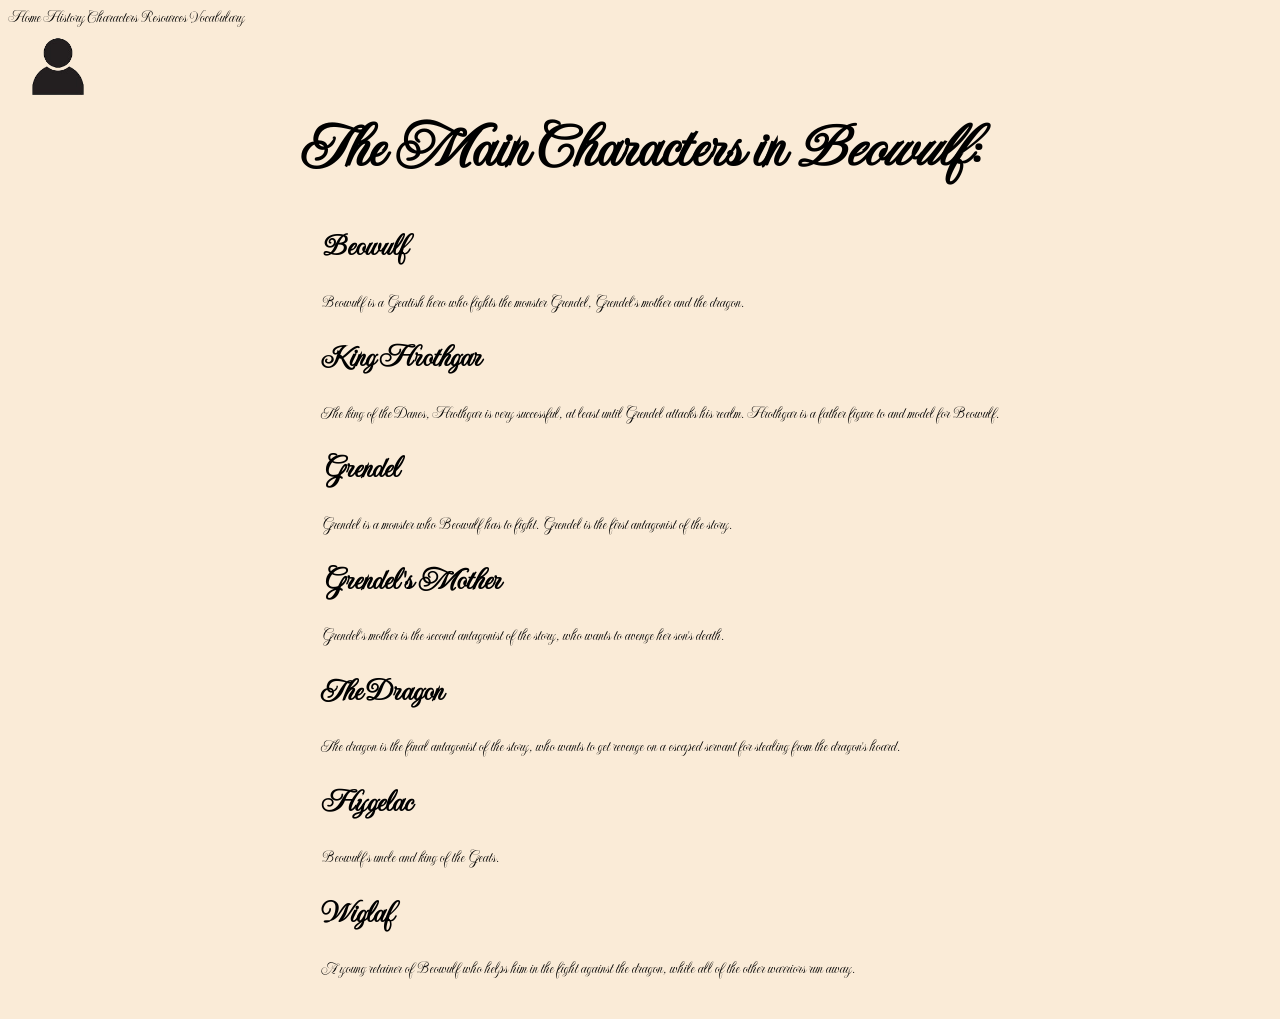
<file: Chars.html>
<!DOCTYPE html>
<html>
  <head>
    <meta charset="UTF-8">
    <title>Characters</title>
    <link href="style.css" rel="stylesheet" type="text/css" />
    <link href='https://fonts.googleapis.com/css?family=Imperial Script' rel='stylesheet'>
    <style>
      * {
        font-family: 'Imperial Script';
        font-size: 16px;
        color: black;
        background-color: antiquewhite;

      }
    </style>
  </head>
  <body>
    <nav>
      <a href="./index.html">Home</a>
      <a href="./Hist.html">History</a>
      <a href="./Chars.html">Characters</a>
      <a href="./Reso.html">Resources</a>
      <a href="./Vocab.html">Vocabulary</a>
    </nav>
      <img src="./download-removebg-preview.png" width="100">
    <main>
      <h1 class="title">The Main Characters in <em>Beowulf</em>:</h1>
      <ul>
        <li>
          <h2>
            Beowulf
          </h2>
          <p>
            Beowulf is a Geatish hero who fights the monster Grendel, Grendel's mother and the dragon.
          </p>
        </li>
        <li>
          <h2>
            King Hrothgar
          </h2>
          <p>
            The king of the Danes, Hrothgar is very successful, at least until Grendel attacks his realm. Hrothgar is a father figure to and model for Beowulf.
          </p>
        </li>
        <li>
          <h2>
            Grendel
          </h2>
          <p>
            Grendel is a monster who Beowulf has to fight. Grendel is the first antagonist of the story.
          </p>
        </li>
        <li>
          <h2>
            Grendel's Mother
          </h2>
          <p>
            Grendel's mother is the second antagonist of the story, who wants to avenge her son's death.
          </p>
        </li>
        <li>
          <h2>
            The Dragon
          </h2>
          <p>
            The dragon is the final antagonist of the story, who wants to get revenge on a escaped servant for stealing from the dragon's hoard.
          </p>
        </li>
        <li>
          <h2>
            Hygelac
          </h2>
          <p>
            Beowulf's uncle and king of the Geats.
          </p>
        </li>
        <li>
          <h2>
            Wiglaf
          </h2>
          <p>
            A young retainer of Beowulf who helps him in the fight against the dragon, while all of the other warriors run away.
          </p>
        </li>
      </ul>
    </main>
  </body>
</html>
</file>
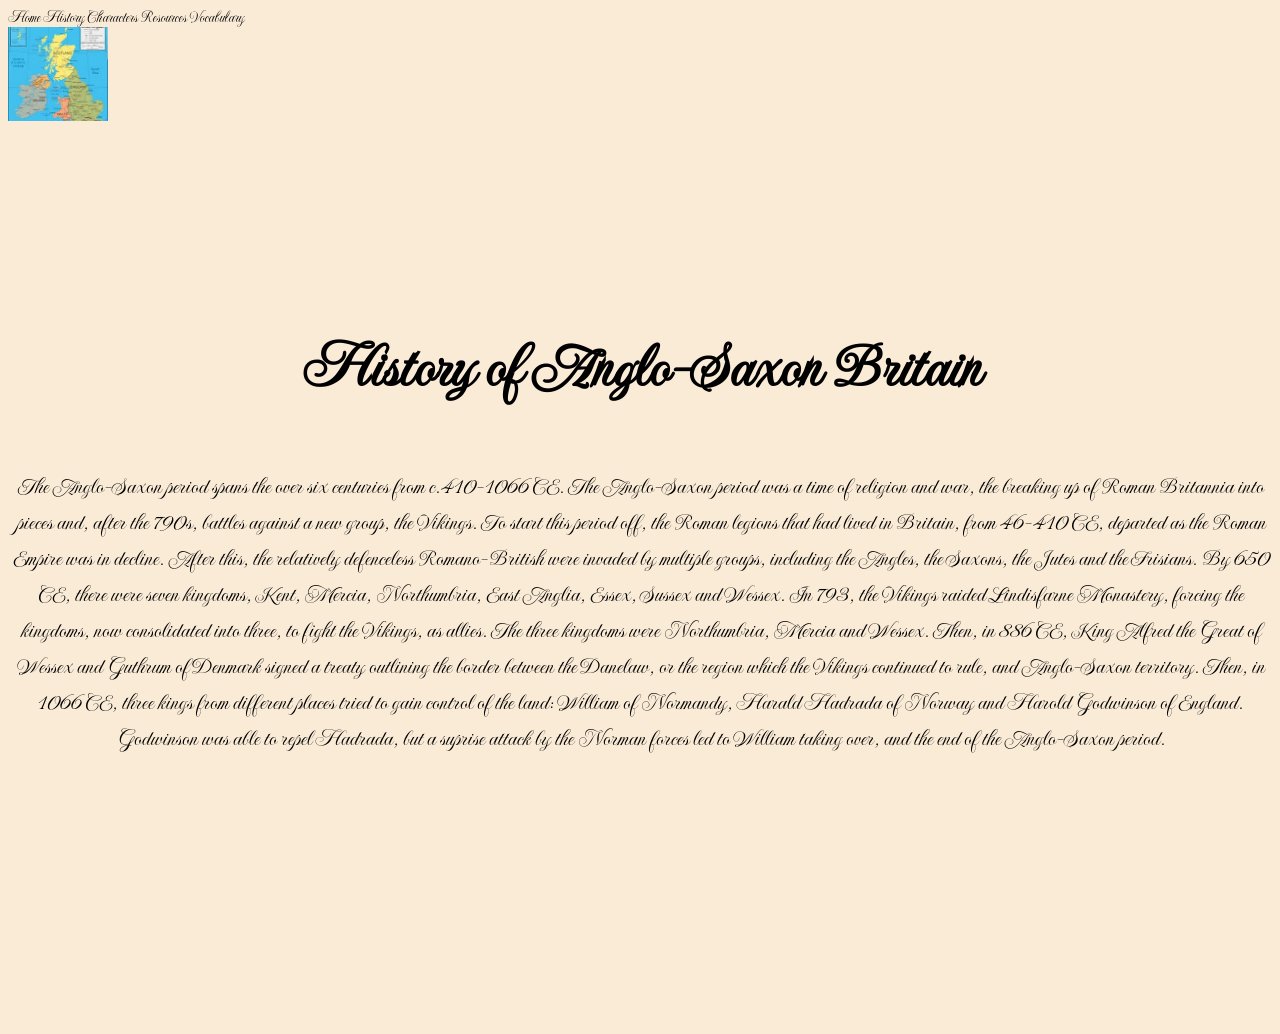
<file: Hist.html>
<!DOCTYPE html>
<html>
  <head>
    <meta charset="UTF-8">
    <title>History of the Anglo-Saxon Period</title>
    <link href="style.css" rel="stylesheet" type="text/css" />
    <link href='https://fonts.googleapis.com/css?family=Imperial Script' rel='stylesheet'>
    <style>
      * {
        font-family: 'Imperial Script';
        font-size: 16px;
        color: black;
        background-color: antiquewhite;

      }
    </style>
  </head>
  <body>
    <nav>
      <a href="./index.html">Home</a>
      <a href="./Hist.html">History</a>
      <a href="./Chars.html">Characters</a>
      <a href="./Reso.html">Resources</a>
      <a href="./Vocab.html">Vocabulary</a>
    </nav>
    <img src="./download-removebg-preview (1).png" width="100">
    <main>
      <h1 class="title">History of Anglo-Saxon Britain</h1>
      <p class="description">
        The Anglo-Saxon period spans the over six centuries from c.410-1066 CE. The Anglo-Saxon period was a time of religion and war, the breaking up of Roman Britannia into pieces and, after the 790s, battles against a new group, the Vikings. To start this period off, the Roman legions that had lived in Britain, from 46-410 CE, departed as the Roman Empire was in decline. After this, the relatively defenceless Romano-British were invaded by multiple groups, including the Angles, the Saxons, the Jutes and the Frisians. By 650 CE, there were seven kingdoms, Kent, Mercia, Northumbria, East Anglia, Essex, Sussex and Wessex. In 793, the Vikings raided Lindisfarne Monastery, forcing the kingdoms, now consolidated into three, to fight the Vikings, as allies. The three kingdoms were Northumbria, Mercia and Wessex. Then, in 886 CE, King Alfred the Great of Wessex and Guthrum of Denmark signed a treaty outlining the border between the Danelaw, or the region which the Vikings continued to rule, and Anglo-Saxon territory. Then, in 1066 CE, three kings from different places tried to gain control of the land: William of Normandy, Harald Hadrada of Norway and Harold Godwinson of England. Godwinson was able to repel Hadrada, but a suprise attack by the Norman forces led to William taking over, and the end of the Anglo-Saxon period.
      </p>
    </main>
  </body>
</html>
</file>
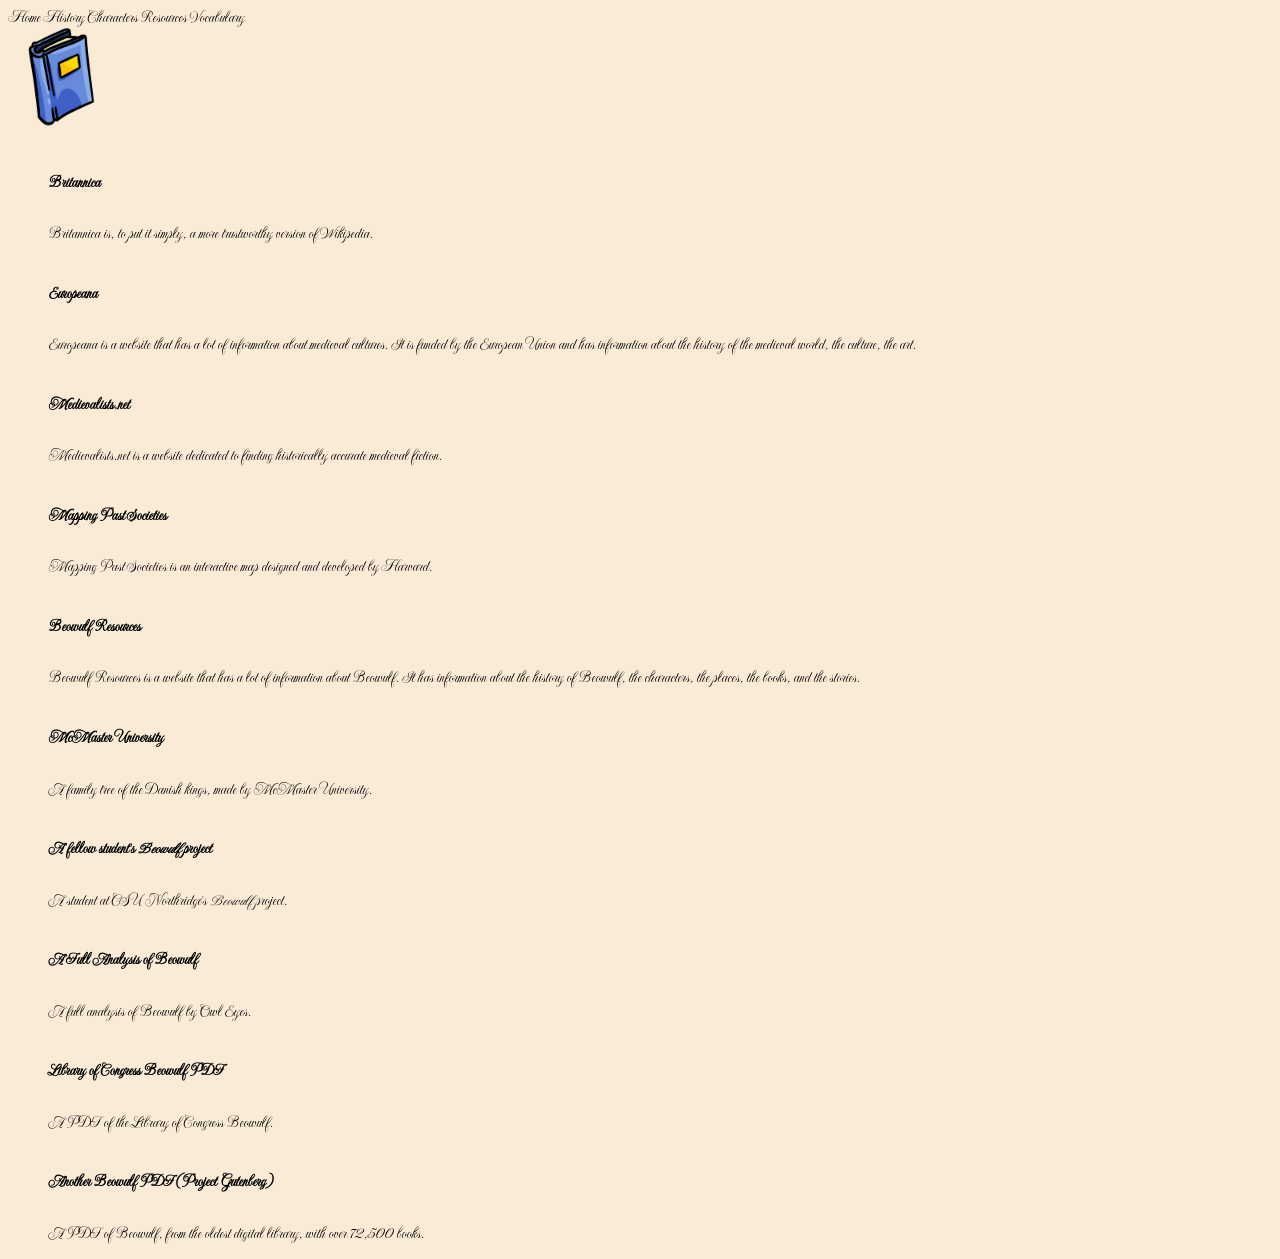
<file: Reso.html>
<!DOCTYPE html>
<html>
  <head>
    <meta charset="UTF-8">
    <title>More Resources on Beowulf</title>
    <link href="style.css" rel="stylesheet" type="text/css" />
    <link href='https://fonts.googleapis.com/css?family=Imperial Script' rel='stylesheet'>
    <style>
      * {
        font-family: 'Imperial Script';
        font-size: 16px;
        color: black;
        background-color: antiquewhite;

      }
    </style>
  </head>
  <body>
    <nav>
      <a href="./index.html">Home</a>
      <a href="./Hist.html">History</a>
      <a href="./Chars.html">Characters</a>
      <a href="./Reso.html">Resources</a>
      <a href="./Vocab.html">Vocabulary</a>
    </nav>
    <img src="book-7672463_1280-removebg-preview.png" width="100">
    <ul>
      <li>
        <h2>
          <a href="https://www.britannica.com/topic/Beowulf">Britannica</a>
        </h2>
        <p>
          Britannica is, to put it simply, a more trustworthy version of Wikipedia.
        </p>
      </li>
      <li>
        <h2>
        <a href="https://www.europeana.eu/en/middle-ages">Europeana
        </a>
        </h2>
        <p>
        Europeana is a website that has a lot of information about medieval cultures. It is funded by the European Union and has information about the history of the medieval world, the culture, the art.
        </p>
      </li>
      <li>
        <h2>
          <a href="https://www.medievalists.net">Medievalists.net
          </a>
        </h2>
        <p>       Medievalists.net is a website dedicated to finding historically accurate medieval fiction.
        </p>
      </li>
      <li>
        <h2>
          <a href="https://harvard-cga.maps.arcgis.com/apps/webappviewer/index.html?id=9e7b4e361f5940d5bd399ec6c2ca2197">
            Mapping Past Societies
          </a>
        </h2>
        <p>
          Mapping Past Societies is an interactive map designed and developed by Harvard.
        </p>
      </li>
      <li>
        <h2>
          <a href="https://www.beowulfresources.com/">
            Beowulf Resources
          </a>
        </h2>
        <p>
          Beowulf Resources is a website that has a lot of information about Beowulf. It has information about the history of Beowulf, the characters, the places, the books, and the stories.
        </p>
      </li>
      <li>
        <h2>
          <a href="https://www.humanities.mcmaster.ca/~beowulf/thedanes/the_danes.html">McMaster University</a>
        </h2>
        <p>
          A family tree of the Danish kings, made by McMaster University.
        </p>
      </li>
      <li>
        <h2>
          <a href="https://www.csun.edu/~seb15409/beowulf%20project/beowulf.html">A fellow student's <em>Beowulf</em> project</a>
        </h2>
        <p>
          A student at CSU Northridge's <em>Beowulf</em> project.
        </p>
      </li>
      <li>
        <h2>
          <a href="https://www.owleyes.org/text/beowulf">A Full Analysis of Beowulf</a>
        </h2>
        <p>
          A full analysis of Beowulf by Owl Eyes.
        </p>
      </li>
      <li>
        <h2>
          <a href="https://tile.loc.gov/storage-services/public/gdcmassbookdig/beowulfanglosaxo00hall/beowulfanglosaxo00hall.pdf">Library of Congress Beowulf PDF</a>
        </h2>
        <p>
          A PDF of the Library of Congress Beowulf.
        </p>
      </li>
      <li>
        <h2>
          <a href="https://www.gutenberg.org/files/16328/16328-h/16328-h.htm">Another Beowulf PDF (Project Gutenberg)</a>
        </h2>
        <p>
          A PDF of Beowulf, from the oldest digital library, with over 72,500 books.
        </p>
      </li>
    </ul>
  </body>
</html>
</file>
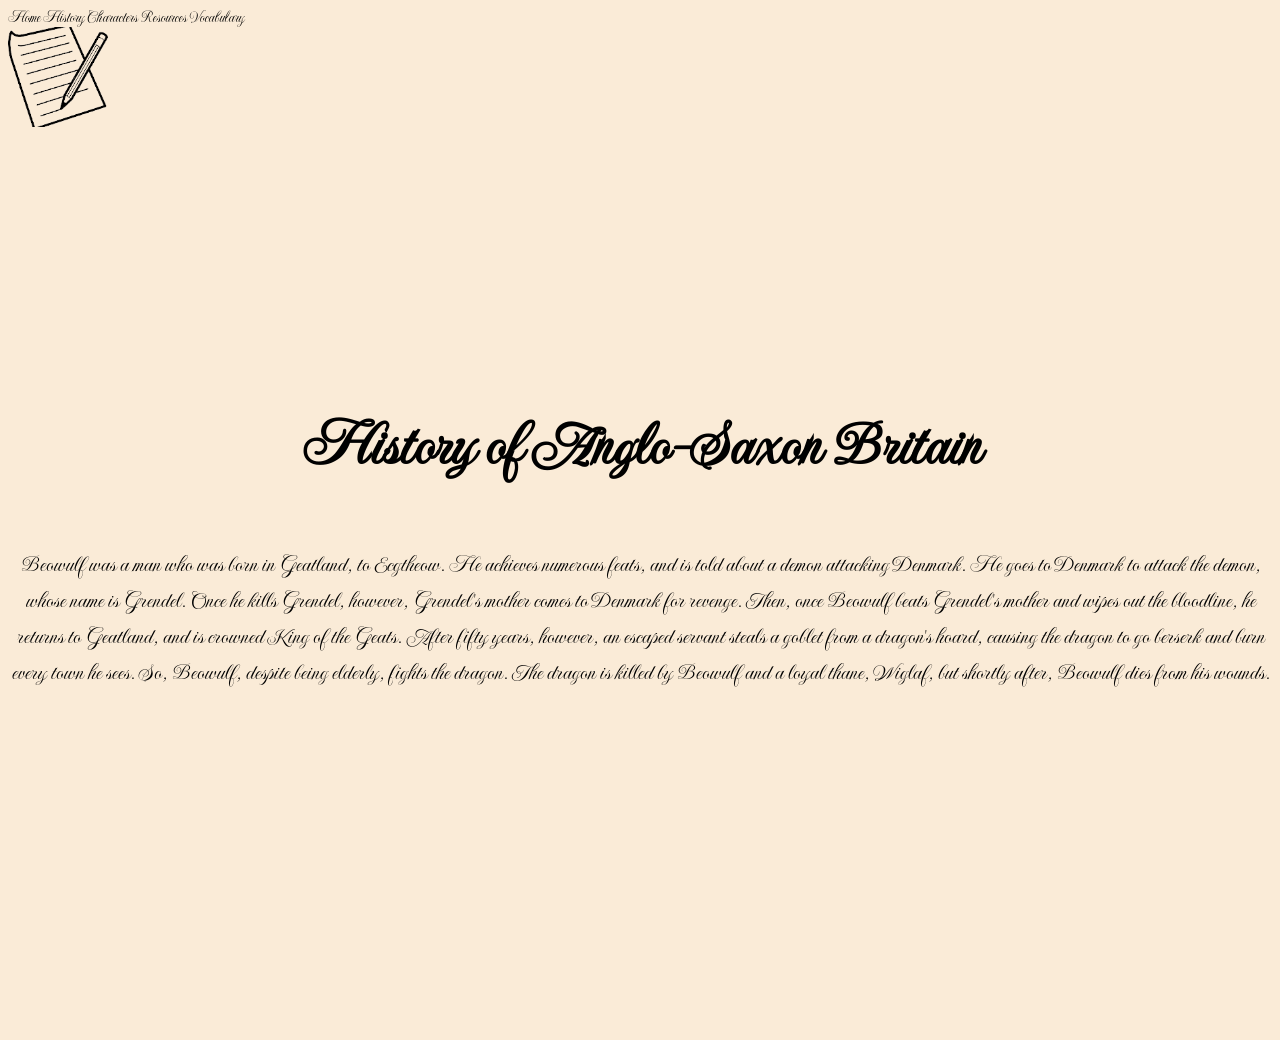
<file: Summ.html>
<!DOCTYPE html>
<html>
  <head>
    <meta charset="UTF-8">
    <title>Summary of Beowulf</title>
    <link href="style.css" rel="stylesheet" type="text/css" />
    <link href='https://fonts.googleapis.com/css?family=Imperial Script' rel='stylesheet'>
    <style>
      * {
        font-family: 'Imperial Script';
        font-size: 16px;
        color: black;
        background-color: antiquewhite;

      }
    </style>
  </head>
  <body>
    <nav>
      <a href="./index.html">Home</a>
      <a href="./Hist.html">History</a>
      <a href="./Chars.html">Characters</a>
      <a href="./Reso.html">Resources</a>
      <a href="./Vocab.html">Vocabulary</a>
    </nav>
    <img src="./download__1_-removebg-preview.png" width="100">
    <main>
      <h1 class="title">History of Anglo-Saxon Britain</h1>
      <p class="description">
        Beowulf was a man who was born in Geatland, to Ecgtheow. He achieves numerous feats, and is told about a demon attacking Denmark. He goes to Denmark to attack the demon, whose name is Grendel. Once he kills Grendel, however, Grendel's mother comes to Denmark for revenge. Then, once Beowulf beats Grendel's mother and wipes out the bloodline, he returns to Geatland, and is crowned King of the Geats. After fifty years, however, an escaped servant steals a goblet from a dragon's hoard, causing the dragon to go berserk and burn every town he sees. So, Beowulf, despite being elderly, fights the dragon. The dragon is killed by Beowulf and a loyal thane, Wiglaf, but shortly after, Beowulf dies from his wounds.
      </p>
    </main>
  </body>
</html>
</file>
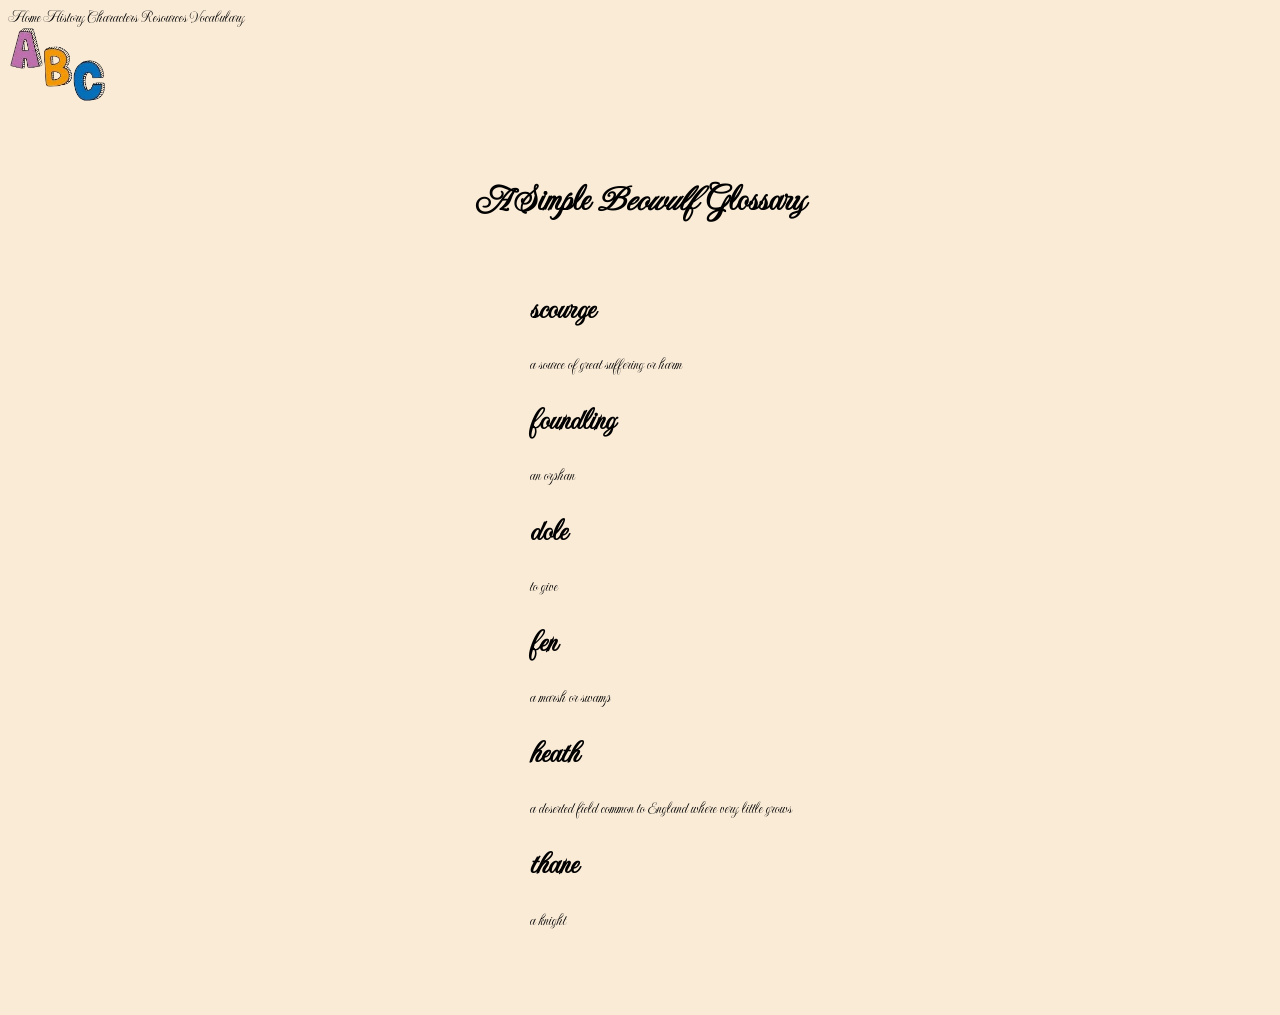
<file: Vocab.html>
<!DOCTYPE html>
<html>
  <head>
    <meta charset="UTF-8">
    <title>Beowulf Vocabulary</title>
    <link href="style.css" rel="stylesheet" type="text/css" />
    <link href='https://fonts.googleapis.com/css?family=Imperial Script' rel='stylesheet'>
    <style>
      * {
        font-family: 'Imperial Script';
        font-size: 16px;
      }
    </style>
  </head>
  <body>
    <nav>
      <a href="./index.html">Home</a>
      <a href="./Hist.html">History</a>
      <a href="./Chars.html">Characters</a>
      <a href="./Reso.html">Resources</a>
      <a href="./Vocab.html">Vocabulary</a>
    </nav>
    <img src="./download__1_-removebg-preview (1).png" width="100">
    <main>
      <h1>A Simple <em>Beowulf</em> Glossary</h1>
      <ul>
        <li>
          <h2>scourge</h2>
          <p>a source of great suffering or harm</p>
        </li>
        <li>
          <h2>foundling</h2>
          <p>an orphan</p>
        </li>
        <li>
          <h2>dole</h2>
          <p>to give</p>
        </li>
        <li>
          <h2>fen</h2>
          <p>a marsh or swamp</p>
        </li>
        <li>
          <h2>heath</h2>
          <p>
            a deserted field common to England where very little grows
          </p>
        </li>
        <li>
          <h2>thane</h2>
          <p>a knight</p>
        </li>
      </ul>
    </main>
  </body>
</html>
</file>
<file: style.css>
a {
    color: inherit;
    text-decoration: none;
  }
  * {
    background-color: antiquewhite;
  }
  main {
    min-height: 100vh;
    padding: 0px 0rem;
    flex: 1;
    display: flex;
    flex-direction: column;
    justify-content: center;
    align-items: center;
  }
  
  .title {
    margin: 0;
    line-height: 1.15;
    font-size: 4rem;
  }
  
  .title,
  .description {
    text-align: center;
  }
  
  .description {
    margin: 4rem 0;
    line-height: 1.5;
    font-size: 1.5rem;
  }
  
  .code {
    background: #fafafa;
    border-radius: 5px;
    padding: 0.75rem;
    font-size: 1.1rem;
    font-family: Menlo, Monaco, Lucida Console, Liberation Mono, DejaVu Sans Mono,
      Bitstream Vera Sans Mono, Courier New, monospace;
  }
  
  .grid {
    display: flex;
    align-items: center;
    justify-content: center;
    flex-wrap: wrap;
    max-width: 800px;
  }
  
  .card {
    margin: 1rem;
    padding: 1.5rem;
    text-align: left;
    color: inherit;
    text-decoration: none;
    border: 1px solid #eaeaea;
    border-radius: 10px;
    transition: color 0.15s ease, border-color 0.15s ease;
    max-width: 300px;
  }
  
  .card:hover,
  .card:focus,
  .card:active {
    color: #0070f3;
    border-color: #0070f3;
  }
  
  .card h2 {
    margin: 0 0 1rem 0;
    font-size: 1.5rem;
  }
  
  .card p {
    margin: 0;
    font-size: 1.25rem;
    line-height: 1.5;
  }
  
  @media (max-width: 600px) {
    .grid {
      width: 100%;
      flex-direction: column;
    }
  }
  ul {
    list-style-type: none;
  }
  em {
    font-style: italic;
    font-size: inherit;
  }
  h1 {
    font-size: 28pt;
  }
  h2 {
    font-size: 24pt;
  }
</file>
